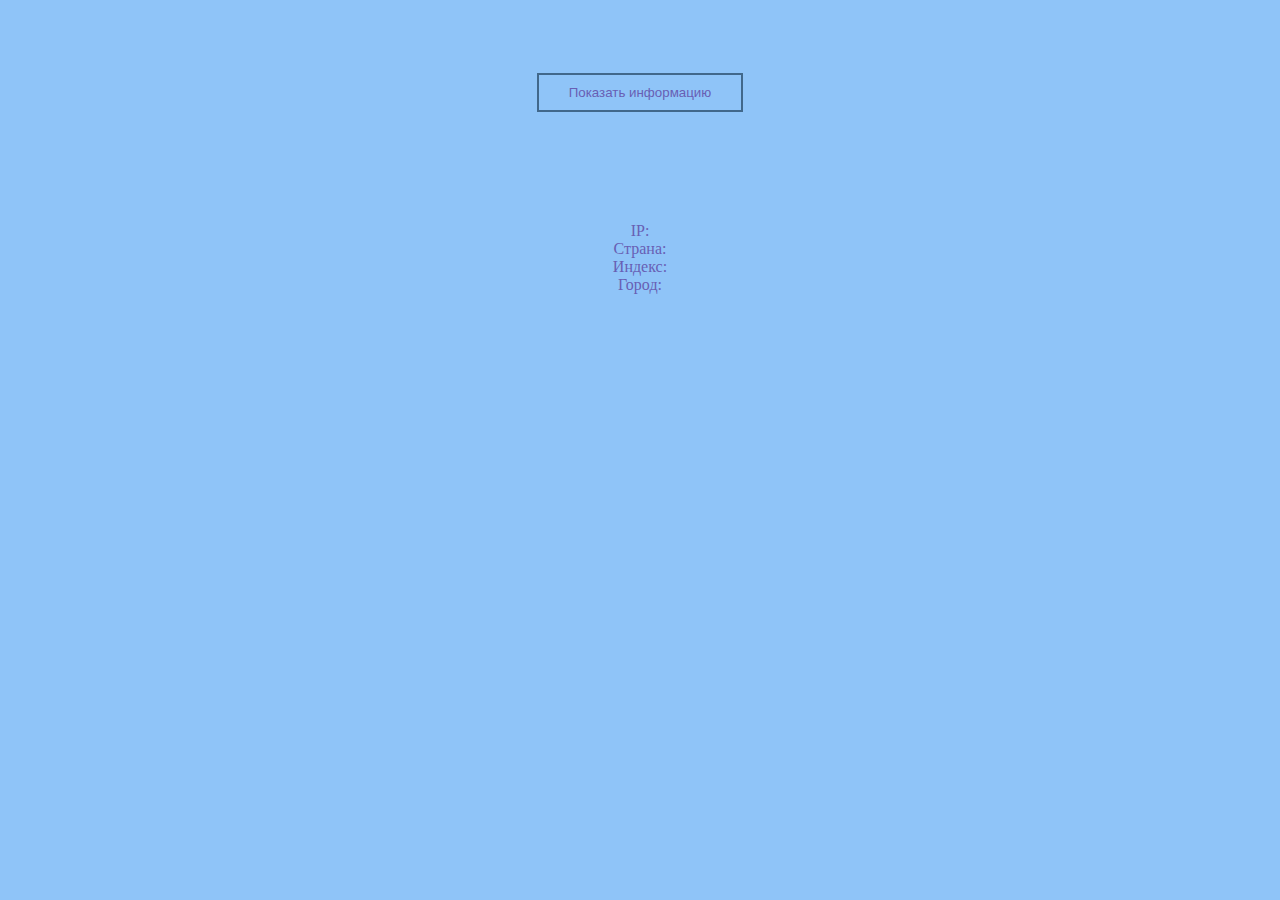
<file: IP Information/index.html>
<!DOCTYPE html>
<html lang="en">
<head>
	<meta charset="UTF-8">
    <link rel="stylesheet" type="text/css" href="style.css">
    <script type="text/javascript" src="script.js"></script>
	<title>Узнать свой IP</title>
</head>
<body>
	<div class="container">
		<div class="item">
			<button id="btnInfo" onclick="getInfo()">Показать информацию</button>
		</div>
		<div class="item">
			IP: <span id="myIP"></span>
			<br>
			Страна: <span id="country_name"></span>
			<br>
			Индекс: <span id="zip"></span>
			<br>
            Город: <span id="city"></span>
            
		</div>
	</div>

</body>
</html>
</file>
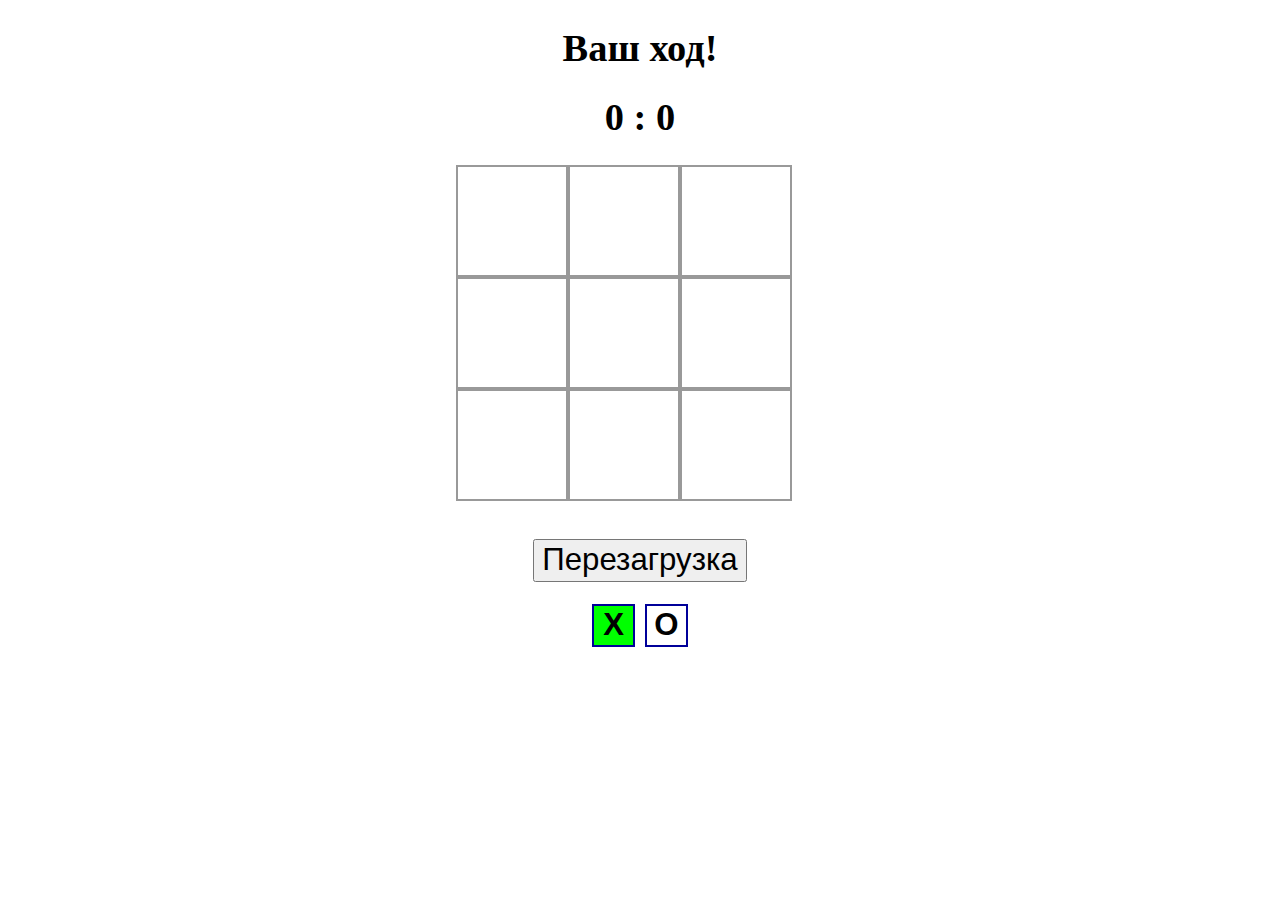
<file: XO/1.html>
<!DOCTYPE html>
<html>
<head>
	<meta charset="UTF-8">
	<title>Игра</title>
	<link rel="stylesheet" href="style.css">
	<script src="jQuery.min.js"></script>
	<script src="script.js"></script>
</head>
<body>
	<div class="MAIN_DIV">
    	<h1 class="result" align="center">Ваш ход!</h1>
    	<h1 class="score" align="center">0 : 0</h1>
    	<div class="div button1"></div>
    	<div class="div button2"></div>
    	<div class="div button3"></div>
    	<div class="div button4"></div>
    	<div class="div button5"></div>
    	<div class="div button6"></div>
    	<div class="div button7"></div>
    	<div class="div button8"></div>
    	<div class="div button9"></div>  
	</div>
	<br><br><br><br><br><br><br><br><br><br><br><br><br><br><br><br><br>
	<div align="center">
		<button id="Res" onclick="Restart()">Перезагрузка</button> 
	</div>
	<br>
	<div align="center">
		<button id="B1" onclick="X()"><b>X</b></button> 
		<button id="B2" onclick="O()"><b>O</b></button>
	</div>
</body>
</html>
</file>
<file: IP Information/style.css>
* {
    box-sizing: border-box;
    background: #8fc4f8;
    color: #685fb4;
  }
  
  button {
    margin: 20px 20px;
    padding: 10px 30px;
    position: relative;
    border: 2px solid #41688b;
    cursor: pointer;
  }
  
  .container {
    display: flex;
    flex-wrap: wrap; 
    max-width: 640px;
    margin: 0 auto;
  }
  
  .item {
    margin: 15px;
    padding: 30px 0px;
    text-align: center;
    width: 100%;
  }
</file>
<file: XO/style.css>
.MAIN_DIV{
    /* Ширина */
    width: 306px;
    /* Отступ */
    margin: 0 auto;
}


.MAIN_DIV .div{
    /* Ширина, высота, рамка, курсор, размещение, размещение текста, 
    размер текста, высота линий*/
    width: 90px;
    height: 90px;
    border: 2px solid #999;
    cursor: pointer;
    float: left;
    text-align: center;
    font-size: 80px;
    line-height: 94px;
}

/* Рисуем толстый контур */
.MAIN_DIV .kletka1, .MAIN_DIV .kletka2, .MAIN_DIV .kletka3 {
    border-top: 5px solid #000;
}

.MAIN_DIV .kletka1, .MAIN_DIV .kletka4, .MAIN_DIV .kletka7 {
    border-left: 5px solid #000;
}

.MAIN_DIV .kletka3, .MAIN_DIV .kletka6, .MAIN_DIV .kletka9 {
    border-right: 5px solid #000;
}

.MAIN_DIV .kletka7, .MAIN_DIV .kletka8, .MAIN_DIV .kletka9 {
    border-bottom: 5px solid #000;
}

/* Кнопка */
#Res, #B1, #B2 {
    font-size: 26px;
}



#B2, #B1 {
    background: white;
    border: 2px solid #000099;
    height: 36px;
    width: 36px;
}

#B2 {
    margin-left: 4px;
}

#B1 {
    background-color: lime;
}
</file>
